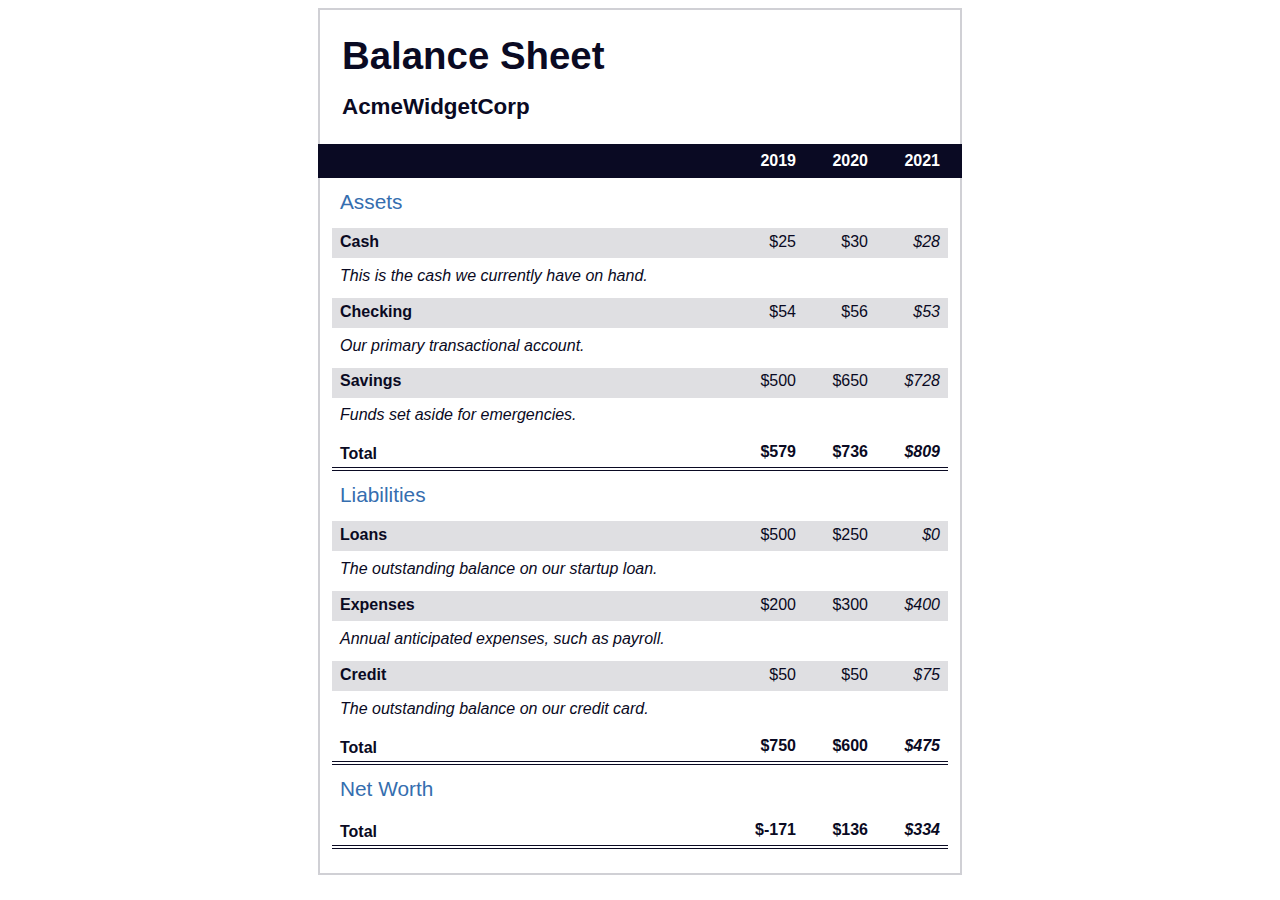
<file: ResponsiveWebDesign/BalanceSheet/index.html>
<!DOCTYPE html>
<html>
  <head>
    <meta charset="UTF-8">
    <meta name="viewport" content="width=device-width, initial-scale=1.0">
    <title>Balance Sheet</title>
    <link rel="stylesheet" type="text/css" href="./styles.css">
  </head>
  <body>
    <main>
      <section>
        <h1>
          <span class="flex">
            <span>AcmeWidgetCorp</span>
            <span>Balance Sheet</span>
          </span>
        </h1>
        <div id="years" aria-hidden="true">
          <span class="year">2019</span>
          <span class="year">2020</span>
          <span class="year">2021</span>
        </div>
        <div class="table-wrap">
          <table>
            <caption>Assets</caption>
            <thead>
              <tr>
                <td></td>
                <th><span class="sr-only year">2019</span></th>
                <th><span class="sr-only year">2020</span></th>
                <th class="current"><span class="sr-only year">2021</span></th>
              </tr>
            </thead>
            <tbody>
              <tr class="data">
                <th>Cash <span class="description">This is the cash we currently have on hand.</span></th>
                <td>$25</td>
                <td>$30</td>
                <td class="current">$28</td>
              </tr>
              <tr class="data">
                <th>Checking <span class="description">Our primary transactional account.</span></th>
                <td>$54</td>
                <td>$56</td>
                <td class="current">$53</td>
              </tr>
              <tr class="data">
                <th>Savings <span class="description">Funds set aside for emergencies.</span></th>
                <td>$500</td>
                <td>$650</td>
                <td class="current">$728</td>
              </tr>
              <tr class="total">
                <th>Total <span class="sr-only">Assets</span></th>
                <td>$579</td>
                <td>$736</td>
                <td class="current">$809</td>
              </tr>
            </tbody>
          </table>
          <table>
            <caption>Liabilities</caption>
            <thead>
              <tr>
              <td></td>
              <th><span class="sr-only">2019</span></th>
              <th><span class="sr-only">2020</span></th>
              <th><span class="sr-only">2021</span></th>
              </tr>
            </thead>
            <tbody>
              <tr class="data">
                <th>Loans <span class="description">The outstanding balance on our startup loan.</span></th>
                <td>$500</td>
                <td>$250</td>
                <td class="current">$0</td>
              </tr>
              <tr class="data">
                <th>Expenses <span class="description">Annual anticipated expenses, such as payroll.</span></th>
                <td>$200</td>
                <td>$300</td>
                <td class="current">$400</td>
              </tr>
              <tr class="data">
                <th>Credit <span class="description">The outstanding balance on our credit card.</span></th>
                <td>$50</td>
                <td>$50</td>
                <td class="current">$75</td>
              </tr>
              <tr class="total">
                <th>Total <span class="sr-only">Liabilities</span></th>
                <td>$750</td>
                <td>$600</td>
                <td class="current">$475</td>
              </tr>
            </tbody>
          </table>
          <table>
            <caption>Net Worth</caption>
            <thead>
              <tr>
              <td></td>
              <th><span class="sr-only">2019</span></th>
              <th><span class="sr-only">2020</span></th>
              <th><span class="sr-only">2021</span></th>
              </tr>
            </thead>
            <tbody>
              <tr class="total">
                <th>Total <span class="sr-only">Net Worth</span></th>
                <td>$-171</td>
                <td>$136</td>
                <td class="current">$334</td>
              </tr>
            </tbody>
          </table>
        </div>
      </section>
    </main>
  </body>
</html>
</file>
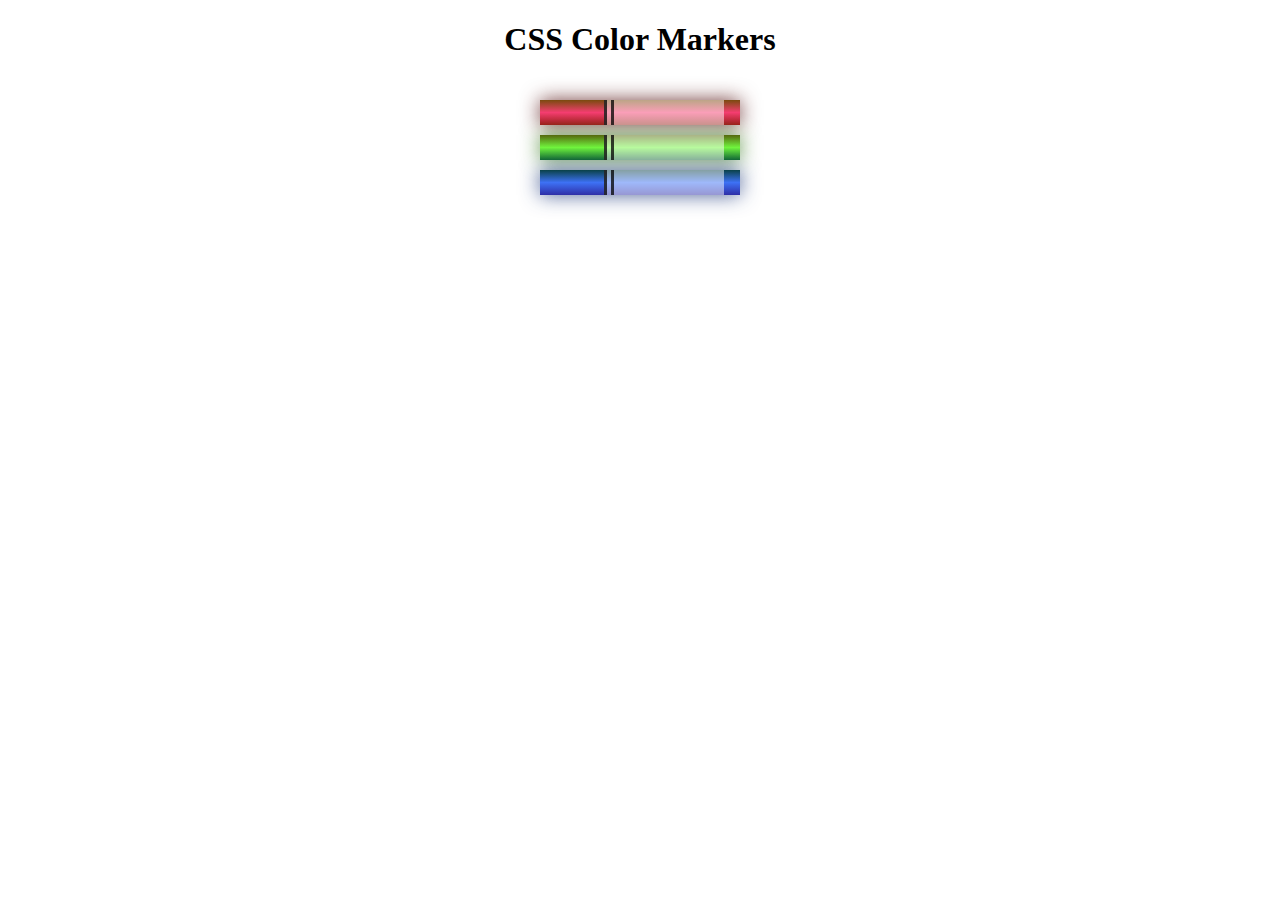
<file: ResponsiveWebDesign/ColoredMarkers/index.html>
<!DOCTYPE html>
<html>
  <head>
    <meta charset="utf-8">
    <meta name="viewport" content="width=device-width, initial-scale=1.0">
    <title>Colored Markers</title>
    <link rel="stylesheet" type="text/css" href="styles.css">
  </head>
  <body>
    <h1>CSS Color Markers</h1>
    <div class="container">
      <div class="marker red">
        <div class="cap"></div>
        <div class="sleeve"></div>
      </div>
      <div class="marker green">
        <div class="cap"></div>
        <div class="sleeve"></div>
      </div>
      <div class="marker blue">
        <div class="cap"></div>
        <div class="sleeve"></div>
      </div>
    </div>
  </body>
</html>
</file>
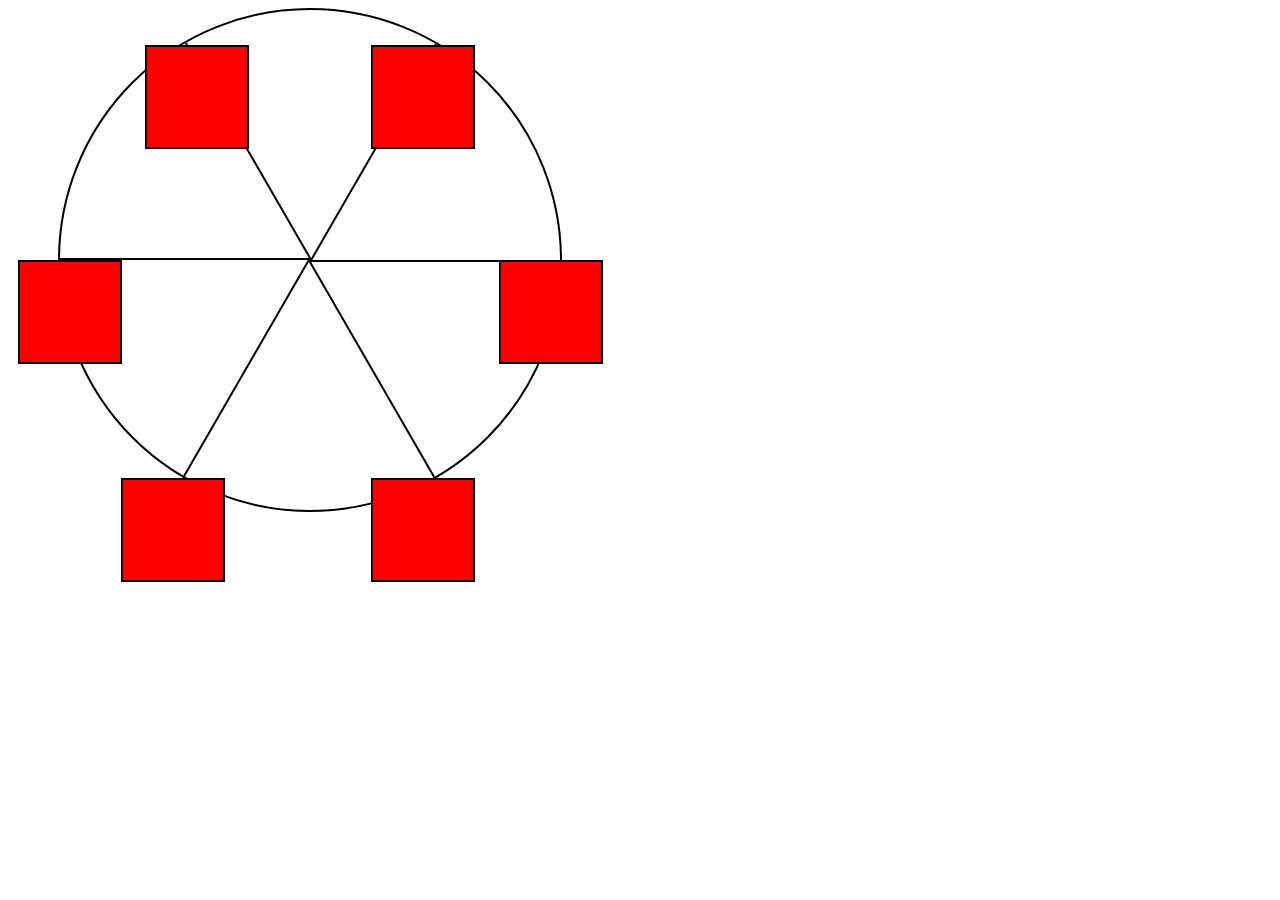
<file: ResponsiveWebDesign/FerrisWheel/index.html>
<!DOCTYPE html>
<html>
  <head>
    <meta charset="UTF-8">
    <title>Ferris Wheel</title>
    <link rel="stylesheet" href="./styles.css">
  </head>
  <body>
    <div class="wheel">
      <span class="line"></span>
      <span class="line"></span>
      <span class="line"></span>
      <span class="line"></span>
      <span class="line"></span>
      <span class="line"></span>

      <div class="cabin"></div>
      <div class="cabin"></div>
      <div class="cabin"></div>
      <div class="cabin"></div>
      <div class="cabin"></div>
      <div class="cabin"></div>
    </div>
  </body>
</html>
</file>
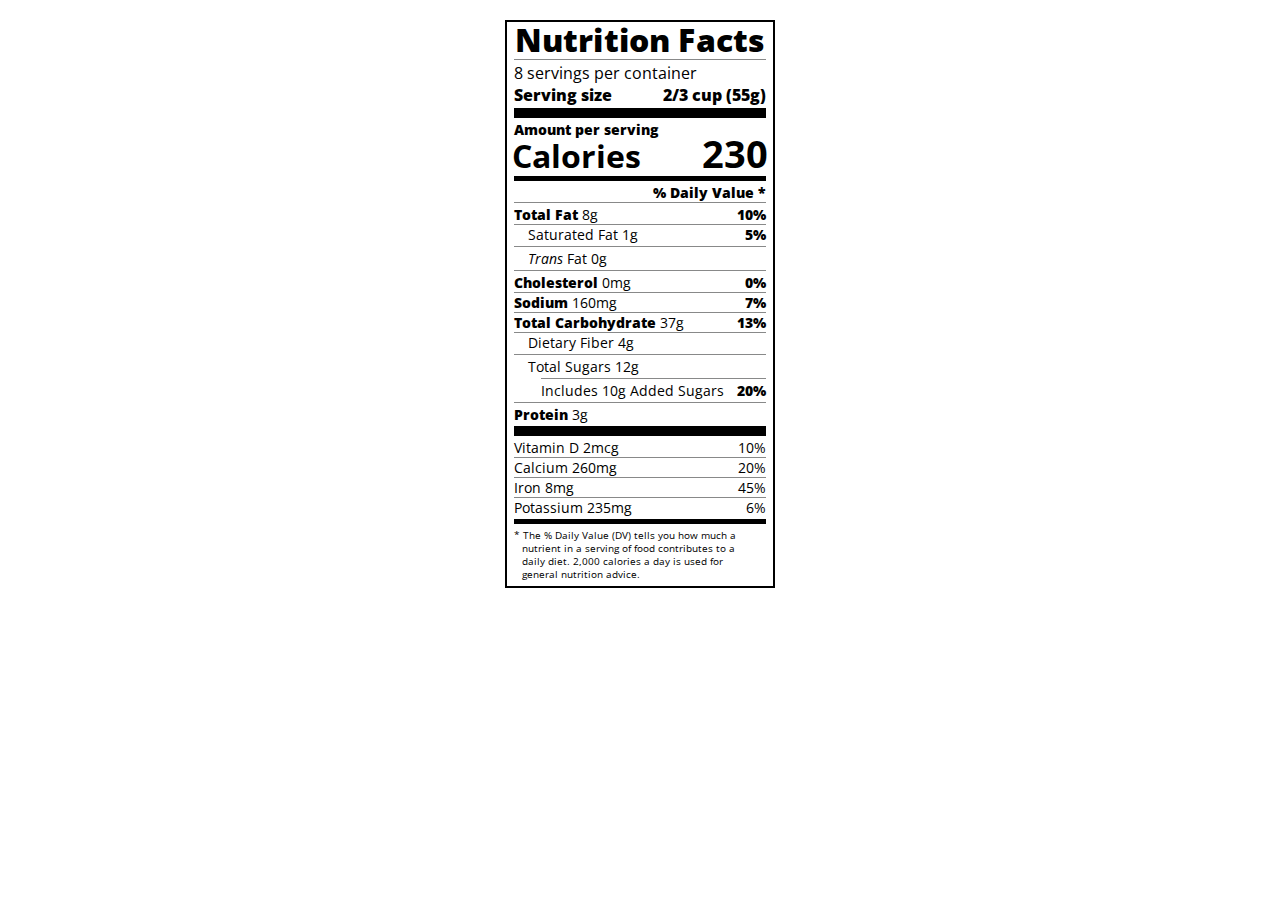
<file: ResponsiveWebDesign/NutritionLabel/index.html>
<!DOCTYPE html>
<html lang="en">
  <head>
    <meta charset="UTF-8">
    <title>Nutrition Label</title>
    <link href="https://fonts.googleapis.com/css?family=Open+Sans:400,700,800" rel="stylesheet">
    <link href="./styles.css" rel="stylesheet">
  </head>
  <body>
    <div class="label">
      <header>
        <h1 class="bold">Nutrition Facts</h1>
        <div class="divider"></div>
        <p>8 servings per container</p>
        <p class="bold">Serving size <span class="right">2/3 cup (55g)</span></p>
      </header>
      <div class="divider lg"></div>
      <div class="calories-info">
        <p class="bold sm-text">Amount per serving</p>
        <h1>Calories <span class="right">230</span></h1>
      </div>
      <div class="divider md"></div>
      <div class="daily-value sm-text">
        <p class="right bold no-divider">% Daily Value *</p>
        <div class="divider"></div>
        <p><span class="bold">Total Fat</span> 8g <span class="bold right">10%</span></p>
        <p class="indent no-divider">Saturated Fat 1g <span class="bold right">5%</span></p>
        <div class="divider"></div>
        <p class="indent no-divider"><i>Trans</i> Fat 0g</p>
        <div class="divider"></div>
        <p><span class="bold">Cholesterol</span> 0mg <span class="right bold">0%</span></p>
        <p><span class="bold">Sodium</span> 160mg <span class="right bold">7%</span></p>
        <p><span class="bold">Total Carbohydrate</span> 37g <span class="right bold">13%</span></p>
        <p class="indent no-divider">Dietary Fiber 4g</p>
        <div class="divider"></div>
        <p class="indent no-divider">Total Sugars 12g</p>
        <div class="divider dbl-indent"></div>
        <p class="dbl-indent no-divider">Includes 10g Added Sugars <span class="right bold">20%</span>
        <div class="divider"></div>
        <p class="no-divider"><span class="bold">Protein</span> 3g</p>
        <div class="divider lg"></div>
        <p>Vitamin D 2mcg <span class="right">10%</span></p>
        <p>Calcium 260mg <span class="right">20%</span></p>
        <p>Iron 8mg <span class="right">45%</span></p>
        <p class="no-divider">Potassium 235mg <span class="right">6%</span></p>
      </div>
      <div class="divider md"></div>
      <p class="note">* The % Daily Value (DV) tells you how much a nutrient in a serving of food contributes to a daily diet. 2,000 calories a day is used for general nutrition advice.</p>
    </div>
  </body>
</html>
</file>
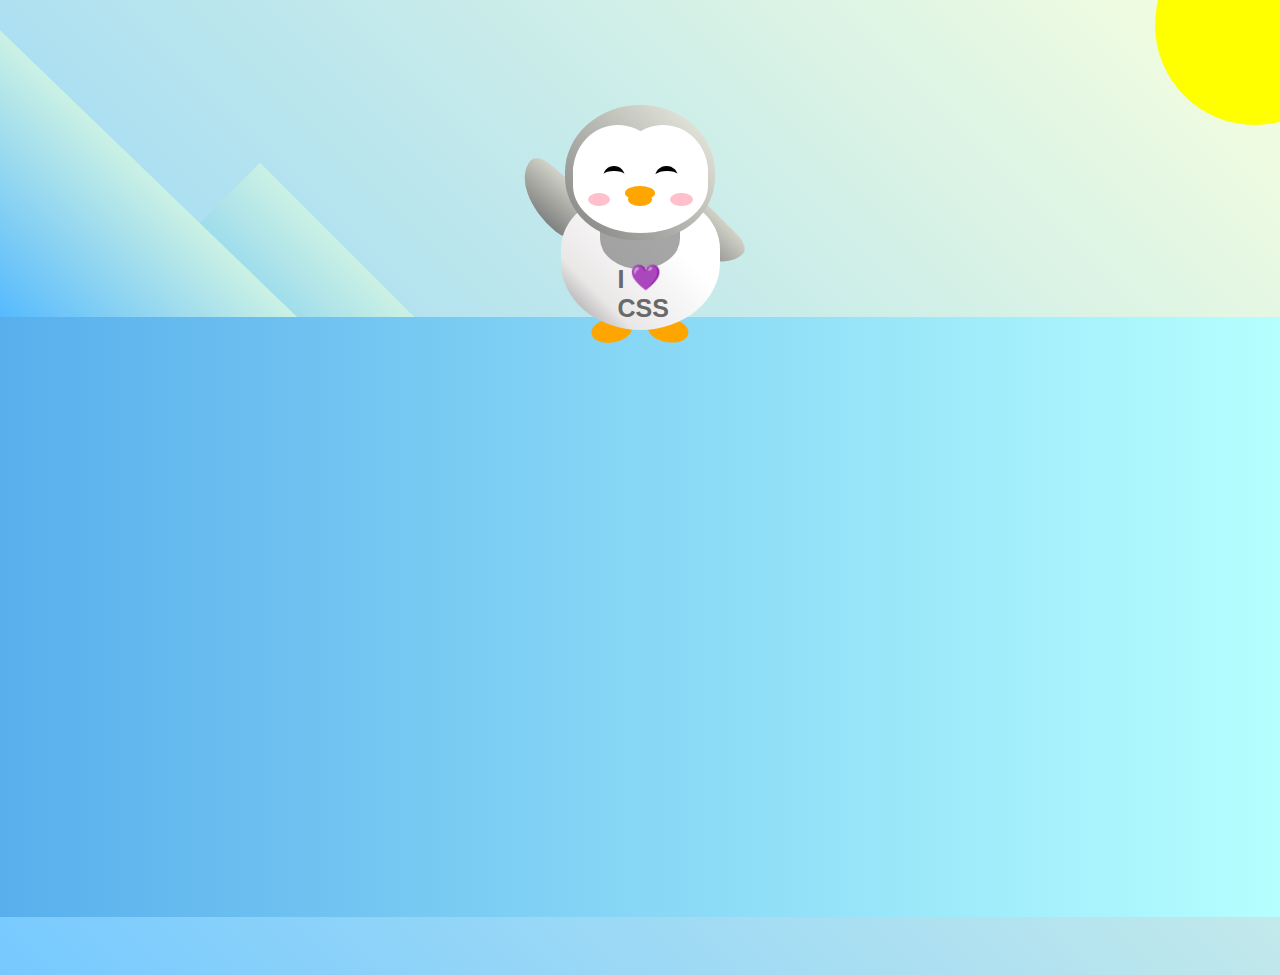
<file: ResponsiveWebDesign/Penguin/index.html>
<!DOCTYPE html>
<html>
  <head>
    <meta charset="UTF-8" />
    <link rel="stylesheet" href="./styles.css" />
    <title>Penguin</title>
    <meta name="viewport" content="width=device-width, initial-scale=1.0" />
  </head>

  <body>
    <div class="left-mountain"></div>
    <div class="back-mountain"></div>
    <div class="sun"></div>
    <div class="penguin">
      <div class="penguin-head">
        <div class="face left"></div>
        <div class="face right"></div>
        <div class="chin"></div>
        <div class="eye left">
          <div class="eye-lid"></div>
        </div>
        <div class="eye right">
          <div class="eye-lid"></div>
        </div>
        <div class="blush left"></div>
        <div class="blush right"></div>
        <div class="beak top"></div>
        <div class="beak bottom"></div>
      </div>
      <div class="shirt">
        <div>💜</div>
        <p>I CSS</p>
      </div> 
      <div class="penguin-body">
        <div class="arm left"></div>
        <div class="arm right"></div>
        <div class="foot left"></div>
        <div class="foot right"></div>
      </div>
    </div>

    <div class="ground"></div>
  </body>
</html>
</file>
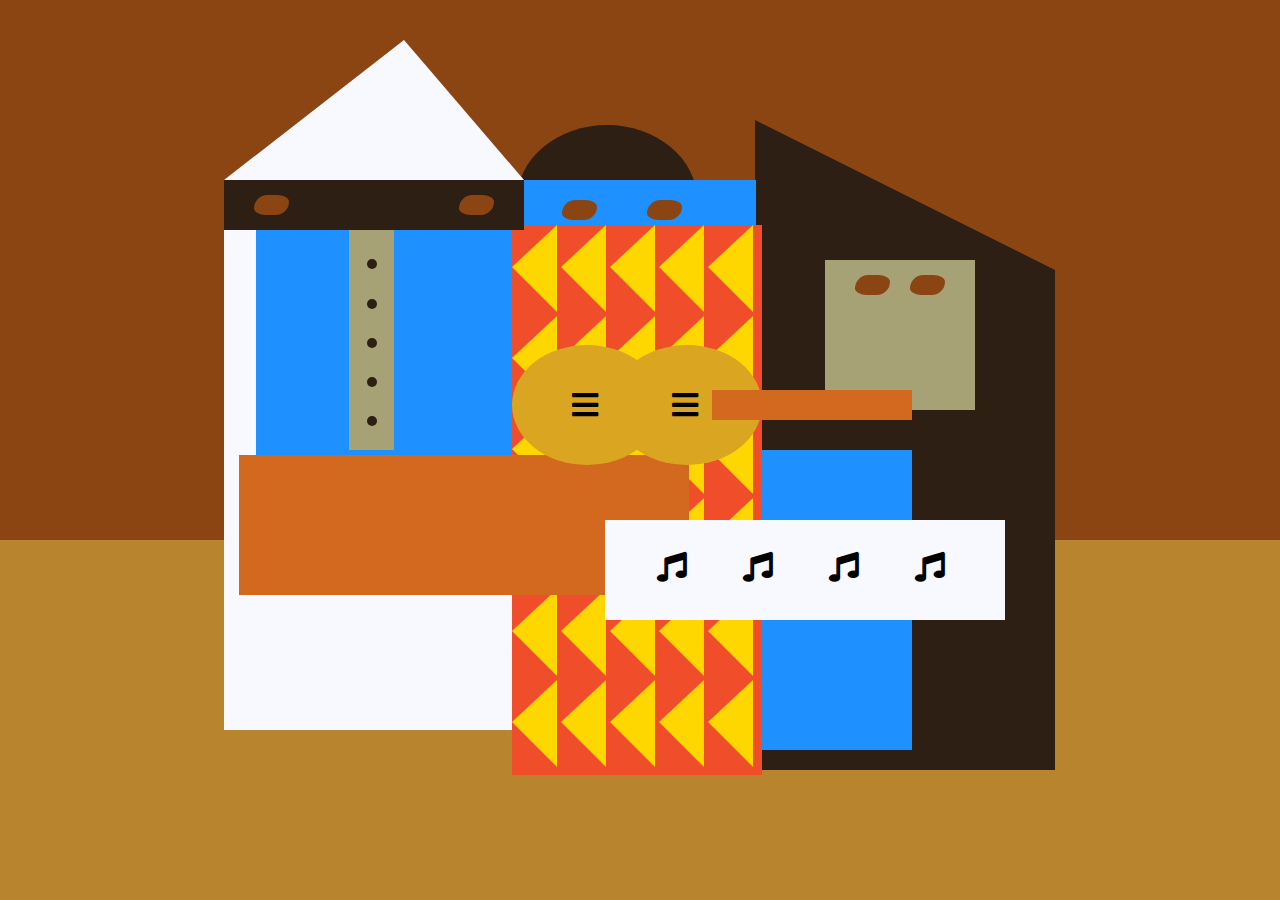
<file: ResponsiveWebDesign/PicassoPainting/index.html>
<!DOCTYPE html>
<html>
  <head>
    <meta charset="utf-8">
    <title>Picasso Painting</title>
    <link rel="stylesheet" href="./styles.css" />
    <link rel="stylesheet" href="https://use.fontawesome.com/releases/v5.8.2/css/all.css">
  </head>
  <body>
    <div id="back-wall"></div>
        <div class="characters">
          <div id="offwhite-character">
            <div id="white-hat"></div>
            <div id="black-mask">
              <div class="eyes left"></div>
              <div class="eyes right"></div>
            </div>
            <div id="gray-instrument">
              <div class="black-dot"></div>
              <div class="black-dot"></div>
              <div class="black-dot"></div>
              <div class="black-dot"></div>
              <div class="black-dot"></div>
            </div>
            <div id="tan-table"></div>
          </div>
          <div id="black-character">
            <div id="black-hat"></div>
            <div id="gray-mask">
              <div class="eyes left"></div>
              <div class="eyes right"></div>
            </div>
            <div id="white-paper">
              <i class="fas fa-music"></i>
              <i class="fas fa-music"></i>
              <i class="fas fa-music"></i>
              <i class="fas fa-music"></i>
            </div>
          </div>
          <div class="blue" id="blue-left"></div>
          <div class="blue" id="blue-right"></div>
          <div id="orange-character">
            <div id="black-round-hat"></div>
            <div id="eyes-div">
              <div class="eyes left"></div>
              <div class="eyes right"></div>
            </div>
            <div id="triangles">
              <div class="triangle"></div>
              <div class="triangle"></div>
              <div class="triangle"></div>
              <div class="triangle"></div>
              <div class="triangle"></div>
              <div class="triangle"></div>
              <div class="triangle"></div>
              <div class="triangle"></div>
              <div class="triangle"></div>
              <div class="triangle"></div>
              <div class="triangle"></div>
              <div class="triangle"></div>
              <div class="triangle"></div>
              <div class="triangle"></div>
              <div class="triangle"></div>
              <div class="triangle"></div>
              <div class="triangle"></div>
              <div class="triangle"></div>
              <div class="triangle"></div>
              <div class="triangle"></div>
              <div class="triangle"></div>
              <div class="triangle"></div>
              <div class="triangle"></div>
              <div class="triangle"></div>
              <div class="triangle"></div>
              <div class="triangle"></div>
              <div class="triangle"></div>
              <div class="triangle"></div>
              <div class="triangle"></div>
              <div class="triangle"></div>
            </div>
            <div id="guitar">
              <div class="guitar" id="guitar-left">
                <i class="fas fa-bars"></i>
              </div>
              <div class="guitar" id="guitar-right">
                <i class="fas fa-bars"></i>
              </div>
              <div id="guitar-neck"></div>
            </div>
          </div>
        </div>
  </body>
</html>
</file>
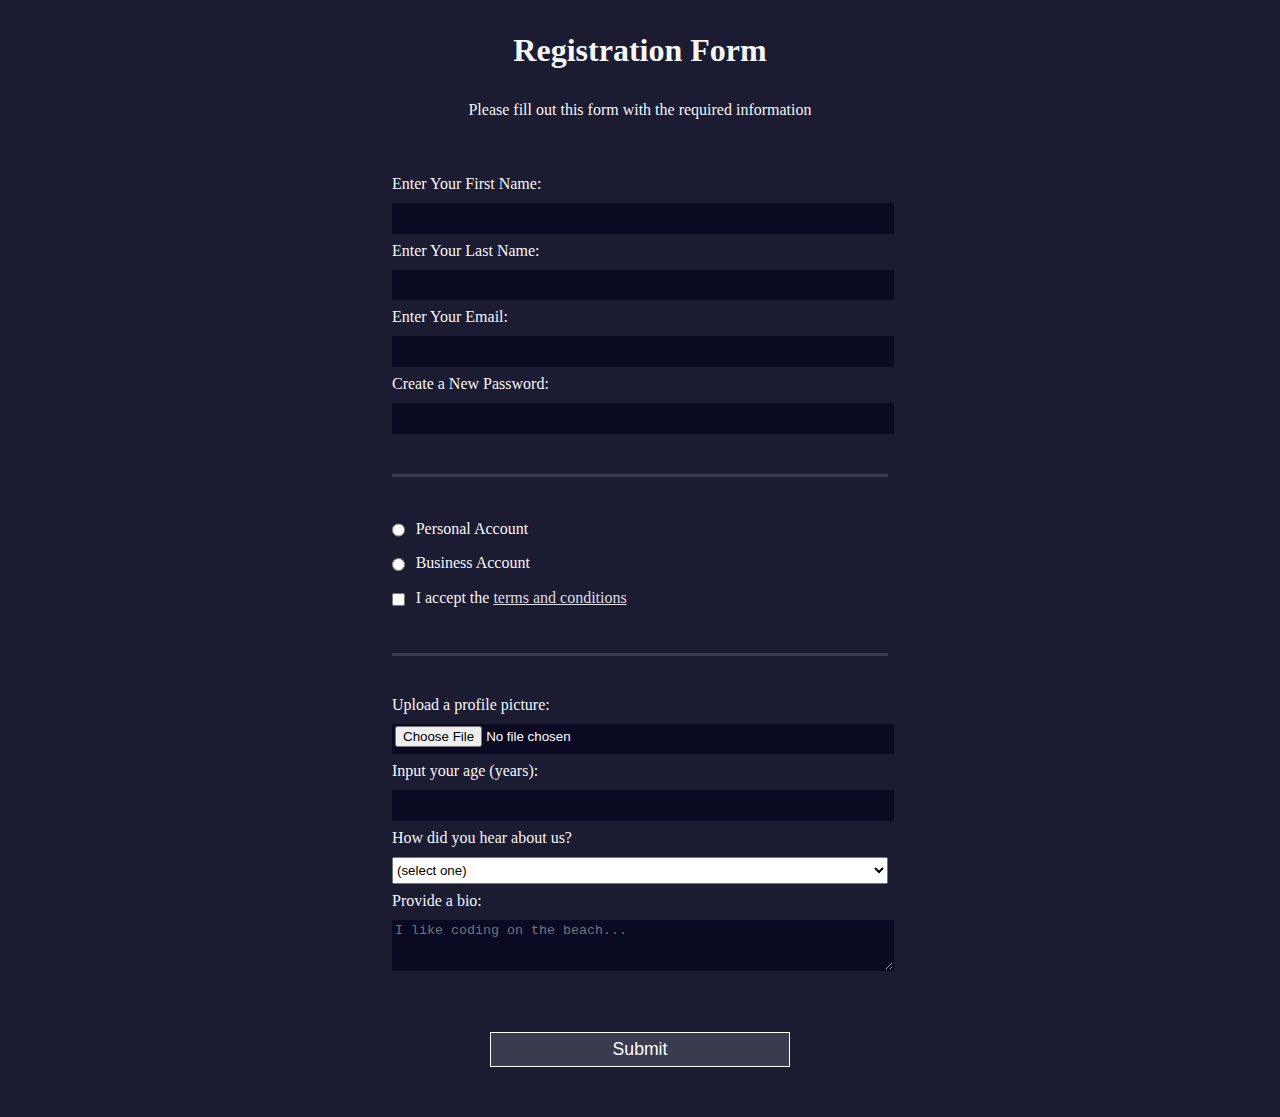
<file: ResponsiveWebDesign/RegistrationForm/index.html>
<!DOCTYPE html>
<html>
  <head>
    <title>Registration Form</title>
	  <link rel="stylesheet" type="text/css" href="styles.css" />
  </head>
  <body>
    <h1>Registration Form</h1>
    <p>Please fill out this form with the required information</p>
    <form action='https://register-demo.freecodecamp.org'>
      <fieldset>
        <label>Enter Your First Name: <input type="text" name="first-name" required /></label>
        <label>Enter Your Last Name: <input type="text" name="last-name" required /></label>
        <label>Enter Your Email: <input type="email" name="email" required /></label>
        <label>Create a New Password: <input type="password" name="password" pattern="[a-z0-5]{8,}" required /></label>
      </fieldset>
      <fieldset>
        <label><input type="radio" name="account-type" class="inline" /> Personal Account</label>
        <label><input type="radio" name="account-type" class="inline" /> Business Account</label>
        <label>
          <input type="checkbox" name="terms" class="inline" required /> I accept the <a href="https://www.freecodecamp.org/news/terms-of-service/">terms and conditions</a>
			  </label>
      </fieldset>
      <fieldset>
        <label>Upload a profile picture: <input type="file" name="file" /></label>
        <label>Input your age (years): <input type="number" name="age" min="13" max="120" />
			  </label>
        <label>How did you hear about us?
          <select name="referrer">
            <option value="">(select one)</option>
            <option value="1">freeCodeCamp News</option>
            <option value="2">freeCodeCamp YouTube Channel</option>
            <option value="3">freeCodeCamp Forum</option>
            <option value="4">Other</option>
          </select>
        </label>
        <label>Provide a bio:
          <textarea name="bio" rows="3" cols="30" placeholder="I like coding on the beach..."></textarea>
			  </label>
      </fieldset>
      <input type="submit" value="Submit" />
    </form>
  </body>
</html>
</file>
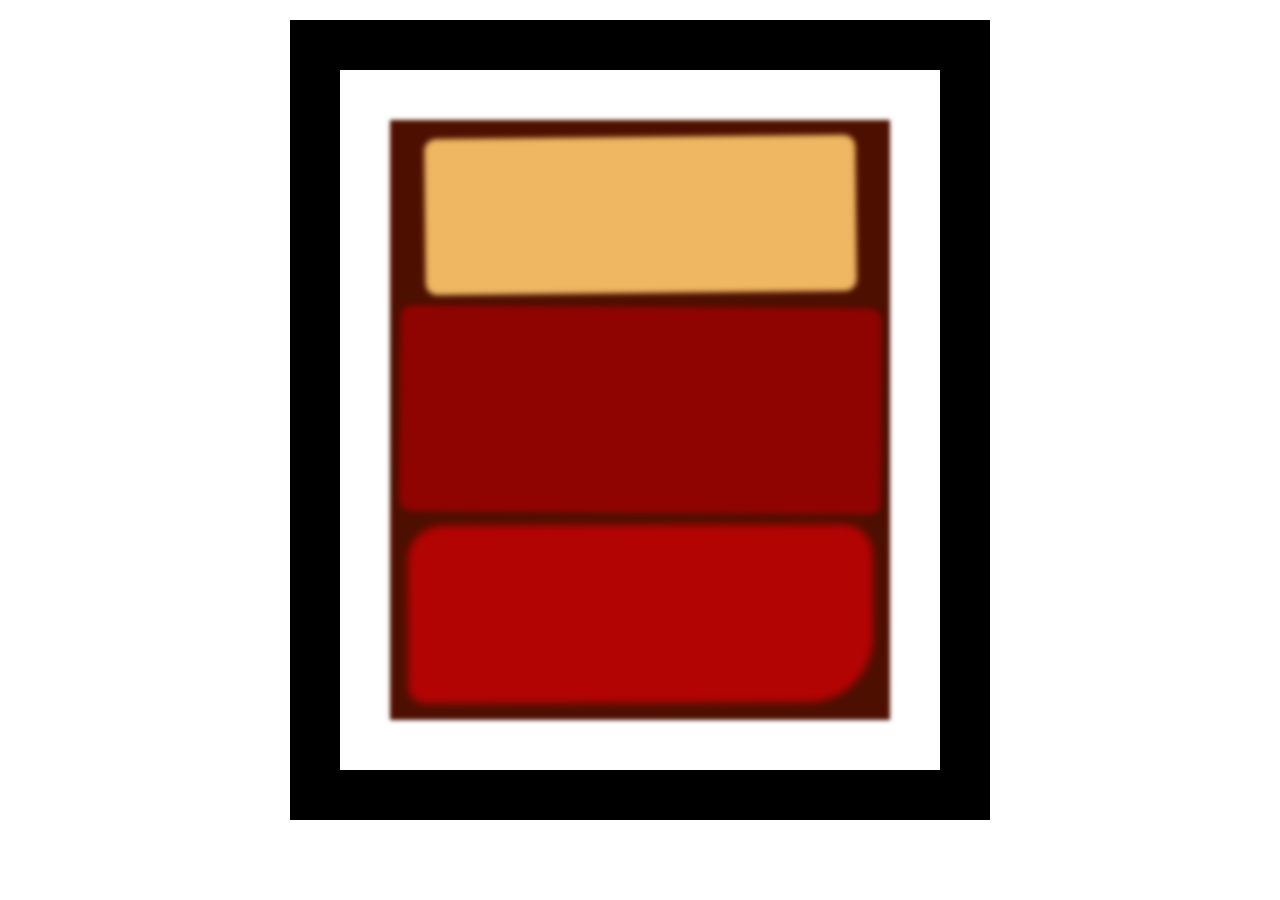
<file: ResponsiveWebDesign/RothkoPainting/index.html>
<!DOCTYPE html>
<html lang="en">
  <head>
    <meta charset="UTF-8">
    <title>Rothko Painting</title>
    <link href="styles.css" rel="stylesheet" type="text/css">
  </head>
  <body>
    <div class="frame">
      <div class="canvas">
        <div class="one"></div>
        <div class="two"></div>
        <div class="three"></div>
      </div>
    </div>
  </body>
</html>
</file>
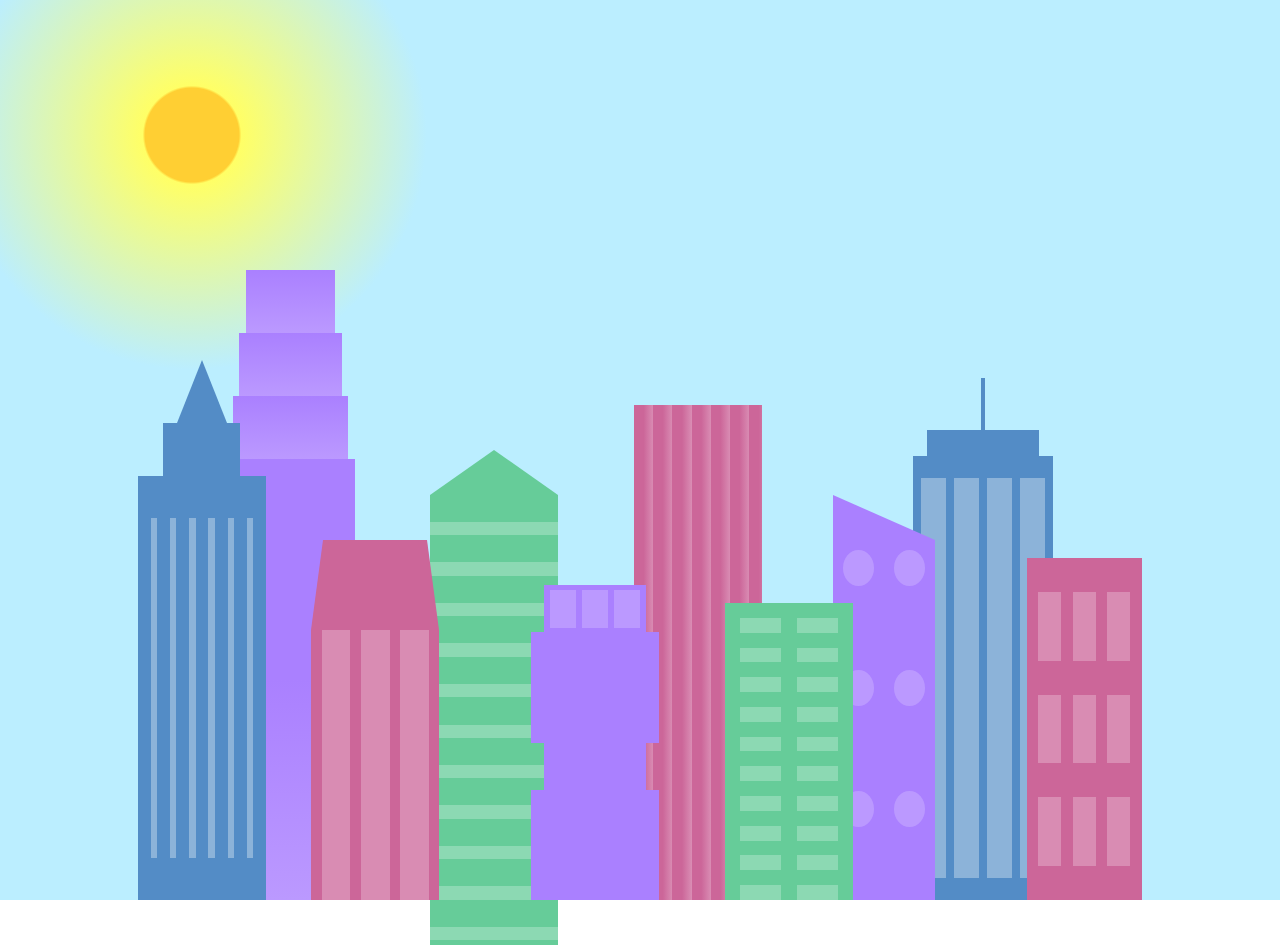
<file: ResponsiveWebDesign/Skyline/index.html>
<!DOCTYPE html>
<html>    
  <head>
    <title>City Skyline</title>
    <link href="styles.css" rel="stylesheet" />   
  </head>

  <body>
    <div class="background-buildings sky">
      <div></div>
      <div></div>
      <div class="bb1 building-wrap">
        <div class="bb1a bb1-window"></div>
        <div class="bb1b bb1-window"></div>
        <div class="bb1c bb1-window"></div>
        <div class="bb1d"></div>
      </div>
      <div class="bb2">
        <div class="bb2a"></div>
        <div class="bb2b"></div>
      </div>
      <div class="bb3"></div>
      <div></div>
      <div class="bb4 building-wrap">
        <div class="bb4a"></div>
        <div class="bb4b"></div>
        <div class="bb4c window-wrap">
          <div class="bb4-window"></div>
          <div class="bb4-window"></div>
          <div class="bb4-window"></div>
          <div class="bb4-window"></div>
        </div>
      </div>
      <div></div>
      <div></div>
    </div>

    <div class="foreground-buildings">
      <div></div>
      <div></div>
      <div class="fb1 building-wrap">
        <div class="fb1a"></div>
        <div class="fb1b"></div>
        <div class="fb1c"></div>
      </div>
      <div class="fb2">
        <div class="fb2a"></div>
        <div class="fb2b window-wrap">
          <div class="fb2-window"></div>
          <div class="fb2-window"></div>
          <div class="fb2-window"></div>
        </div>
      </div>
      <div></div>
      <div class="fb3 building-wrap">
        <div class="fb3a window-wrap">
          <div class="fb3-window"></div>
          <div class="fb3-window"></div>
          <div class="fb3-window"></div>
        </div>
        <div class="fb3b"></div>
        <div class="fb3a"></div>
        <div class="fb3b"></div>
      </div>
      <div class="fb4">
        <div class="fb4a"></div>
        <div class="fb4b">
          <div class="fb4-window"></div>
          <div class="fb4-window"></div>
          <div class="fb4-window"></div>
          <div class="fb4-window"></div>
          <div class="fb4-window"></div>
          <div class="fb4-window"></div>
        </div>
      </div>
      <div class="fb5"></div>
      <div class="fb6"></div>
      <div></div>
      <div></div>
    </div>
  </body>
</html>
</file>
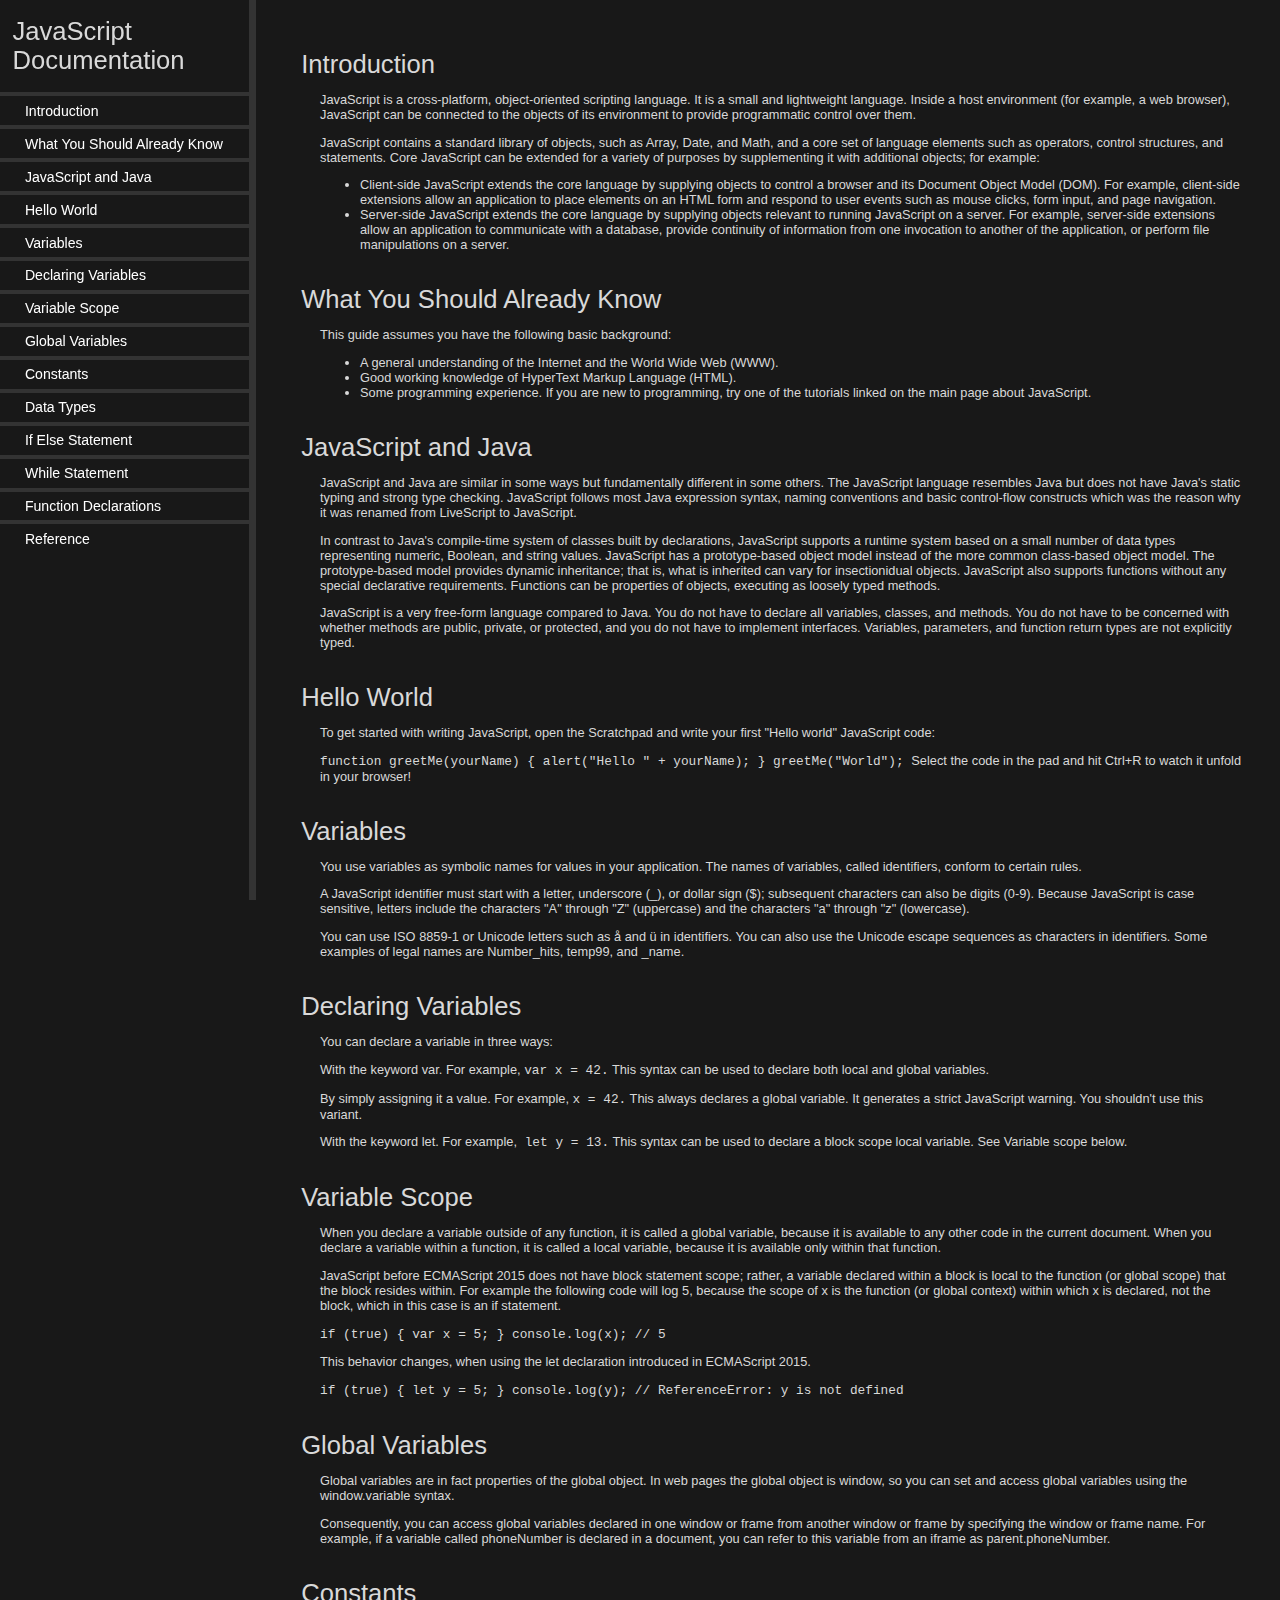
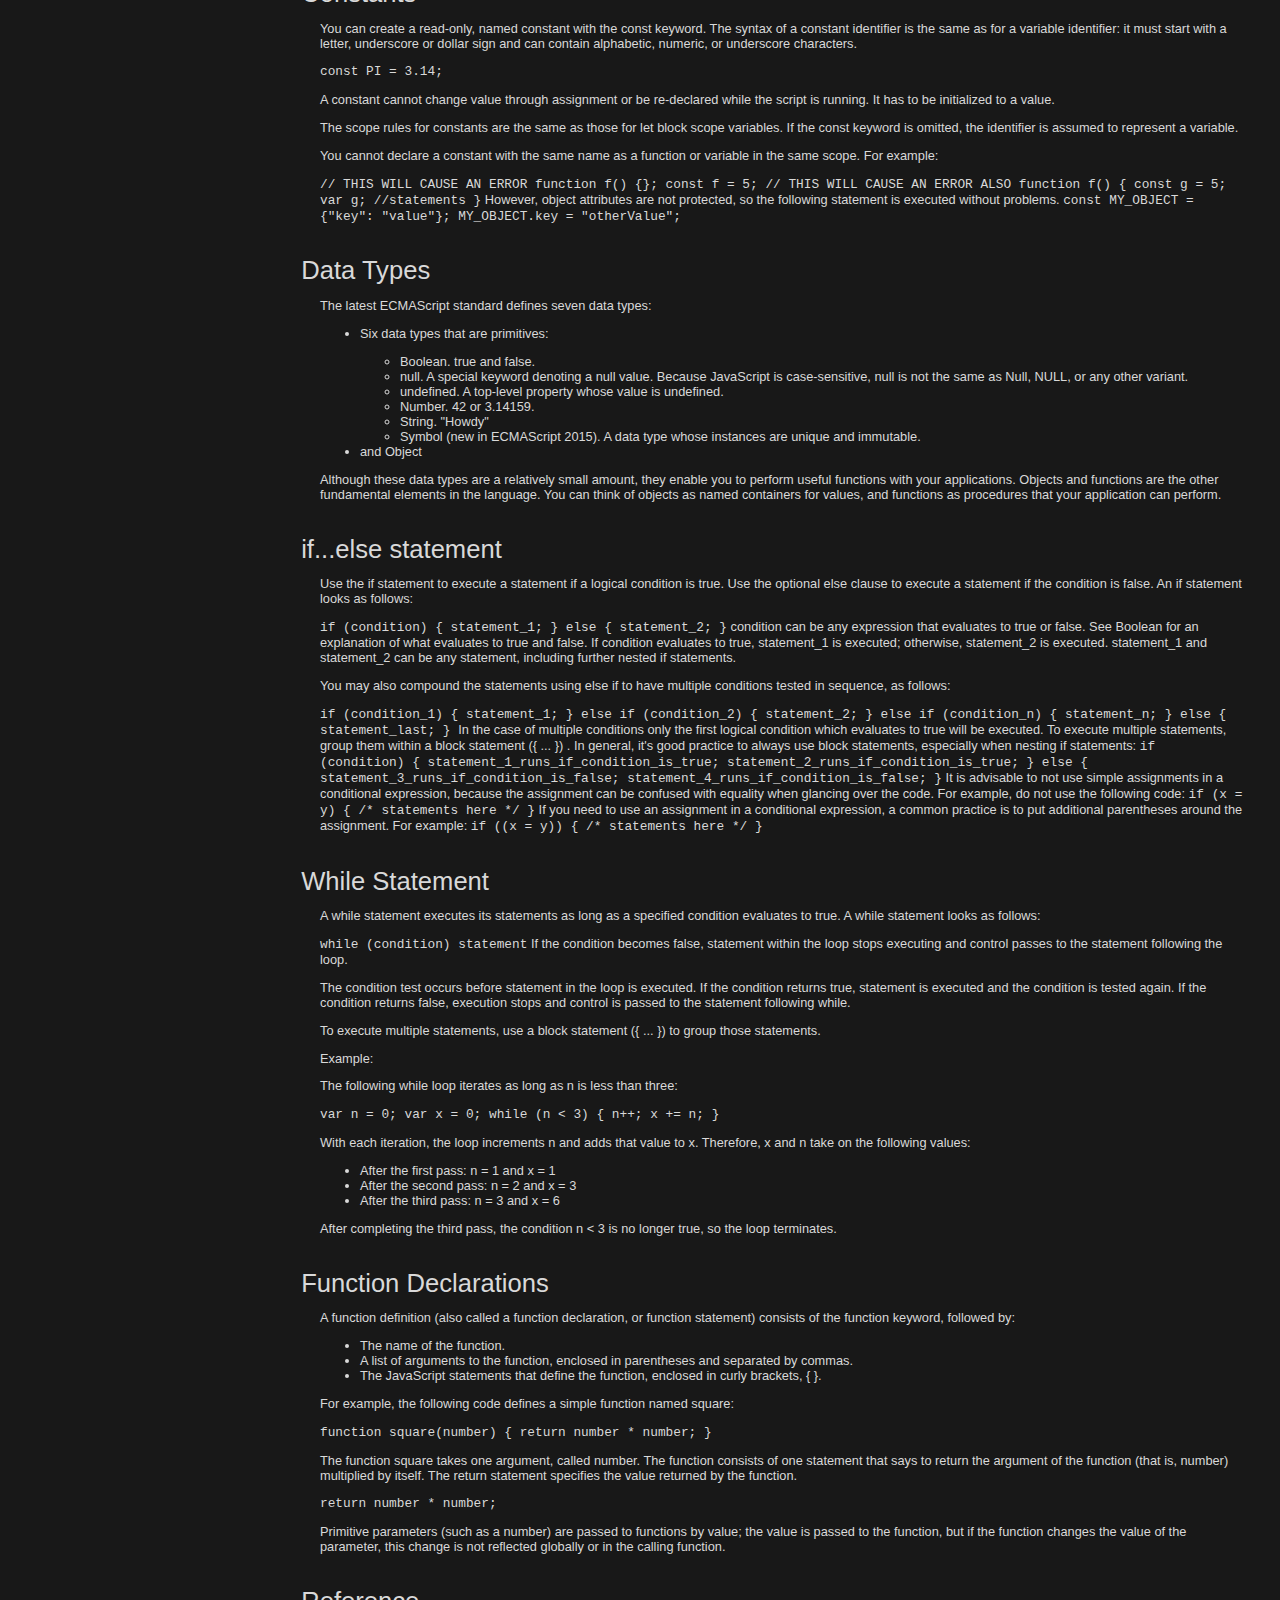
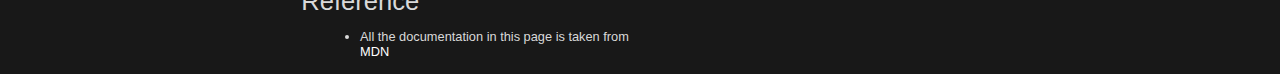
<file: ResponsiveWebDesign/FinalProjects/DocumentationPage/index.html>
<!DOCTYPE html>
<html>
    <head>
        <link rel="stylesheet" href="./styles.css" type="text/css">
        <meta charset="UTF-8" />
        <meta name="viewport" content="width=device-width, initial-scale=1.0" />
        <title>JavaScript Documentation</title>
    </head>
    <body>
        <section class="left">
            <h1>JavaScript Documentation</h1>
                <ul>
                    <li><a href="#Intro">Introduction</a></li>
                    <li><a href="#What">What You Should Already Know</a></li>
                    <li><a href="#Java">JavaScript and Java</a></li>
                    <li><a href="#Hello">Hello World</a></li>
                    <li><a href="#Var">Variables</a></li>
                    <li><a href="#DecVar">Declaring Variables</a></li>
                    <li><a href="#VarSc">Variable Scope</a></li>
                    <li><a href="#Global">Global Variables</a></li>
                    <li><a href="#Const">Constants</a></li>
                    <li><a href="#Data">Data Types</a></li>
                    <li><a href="#If">If Else Statement</a></li>
                    <li><a href="#While">While Statement</a></li>
                    <li><a href="#Func">Function Declarations</a></li>
                    <li><a href="#Ref">Reference</a></li>
                </ul>
        </section>
        <main id="main-doc">
            <section class="main-section" id="Intro">
                <header>Introduction</header>
                <article>
                    <p>
                    JavaScript is a cross-platform, object-oriented scripting language.
                    It is a small and lightweight language. Inside a host environment
                    (for example, a web browser), JavaScript can be connected to the
                    objects of its environment to provide programmatic control over
                    them.
                    </p>
                    <p>
                    JavaScript contains a standard library of objects, such as Array,
                    Date, and Math, and a core set of language elements such as
                    operators, control structures, and statements. Core JavaScript can
                    be extended for a variety of purposes by supplementing it with
                    additional objects; for example:
                    </p>
                    <ul>
                    <li>
                        Client-side JavaScript extends the core language by supplying
                        objects to control a browser and its Document Object Model (DOM).
                        For example, client-side extensions allow an application to place
                        elements on an HTML form and respond to user events such as mouse
                        clicks, form input, and page navigation.
                    </li>
                    <li>
                        Server-side JavaScript extends the core language by supplying
                        objects relevant to running JavaScript on a server. For example,
                        server-side extensions allow an application to communicate with a
                        database, provide continuity of information from one invocation to
                        another of the application, or perform file manipulations on a
                        server.
                    </li>
                    </ul>
                </article>
            </section>
            <section class="main-section" id="What">
                <header>What You Should Already Know</header>
                <article>
                <p>This guide assumes you have the following basic background:</p>
                <ul>
                    <li>
                    A general understanding of the Internet and the World Wide Web
                    (WWW).
                    </li>
                    <li>Good working knowledge of HyperText Markup Language (HTML).</li>
                    <li>
                    Some programming experience. If you are new to programming, try
                    one of the tutorials linked on the main page about JavaScript.
                    </li>
                </ul>
                </article>
            </section>
            <section class="main-section" id="Java">
                <header>JavaScript and Java</header>
                <article>
                <p>
                    JavaScript and Java are similar in some ways but fundamentally
                    different in some others. The JavaScript language resembles Java but
                    does not have Java's static typing and strong type checking.
                    JavaScript follows most Java expression syntax, naming conventions
                    and basic control-flow constructs which was the reason why it was
                    renamed from LiveScript to JavaScript.
                </p>

                <p>
                    In contrast to Java's compile-time system of classes built by
                    declarations, JavaScript supports a runtime system based on a small
                    number of data types representing numeric, Boolean, and string
                    values. JavaScript has a prototype-based object model instead of the
                    more common class-based object model. The prototype-based model
                    provides dynamic inheritance; that is, what is inherited can vary
                    for insectionidual objects. JavaScript also supports functions without
                    any special declarative requirements. Functions can be properties of
                    objects, executing as loosely typed methods.
                </p>
                <p>
                    JavaScript is a very free-form language compared to Java. You do not
                    have to declare all variables, classes, and methods. You do not have
                    to be concerned with whether methods are public, private, or
                    protected, and you do not have to implement interfaces. Variables,
                    parameters, and function return types are not explicitly typed.
                </p>
                </article>
            </section>
            <section class="main-section" id="Hello">
                <header>Hello World</header>
                <article>
                <p>
                    To get started with writing JavaScript, open the Scratchpad and write
                    your first "Hello world" JavaScript code:
                </p>    
                <code
                    >function greetMe(yourName) { alert("Hello " + yourName); }
                    greetMe("World");
                </code>

                Select the code in the pad and hit Ctrl+R to watch it unfold in your
                browser!
                </article>
            </section>
            <section class="main-section" id="Var">
                <header>Variables</header>
                <article>
                    <p>
                    You use variables as symbolic names for values in your application.
                    The names of variables, called identifiers, conform to certain rules.
                    </p>
                    <p>
                    A JavaScript identifier must start with a letter, underscore (_), or
                    dollar sign ($); subsequent characters can also be digits (0-9).
                    Because JavaScript is case sensitive, letters include the characters
                    "A" through "Z" (uppercase) and the characters "a" through "z"
                    (lowercase).
                    </p>
                    <p>
                    You can use ISO 8859-1 or Unicode letters such as å and ü in
                    identifiers. You can also use the Unicode escape sequences as
                    characters in identifiers. Some examples of legal names are
                    Number_hits, temp99, and _name.
                    </p>
                </article>
            </section>
            <section class="main-section" id="DecVar">
                <header>Declaring Variables</header>
                <article>
                    <p>
                        You can declare a variable in three ways:
                    </p>
                    <p>
                        With the keyword var. For example, <code>var x = 42.</code> This
                        syntax can be used to declare both local and global variables.
                    </p>
                    <p>
                        By simply assigning it a value. For example,
                        <code>x = 42.</code> This always declares a global variable. It
                        generates a strict JavaScript warning. You shouldn't use this
                        variant.
                    </p>
                    <p>
                        With the keyword let. For example,<code> let y = 13.</code> This
                        syntax can be used to declare a block scope local variable. See
                        Variable scope below.
                    </p>
                </article>
            </section>
            <section class="main-section" id="VarSc">
                <header>Variable Scope</header>
                <article>
                    <p>
                        When you declare a variable outside of any function, it is called a
                        global variable, because it is available to any other code in the
                        current document. When you declare a variable within a function, it
                        is called a local variable, because it is available only within that
                        function.
                    </p>
                    <p>
                        JavaScript before ECMAScript 2015 does not have block statement
                        scope; rather, a variable declared within a block is local to the
                        function (or global scope) that the block resides within. For
                        example the following code will log 5, because the scope of x is the
                        function (or global context) within which x is declared, not the
                        block, which in this case is an if statement.
                    </p>
                    <code>if (true) { var x = 5; } console.log(x); // 5</code>
                    <p>
                        This behavior changes, when using the let declaration introduced in
                        ECMAScript 2015.
                    </p>
                    <code>
                        if (true) { let y = 5; } console.log(y); // ReferenceError: y is
                        not defined
                    </code>
                </article>
            </section>
            <section class="main-section" id="Global">
                <header>Global Variables</header>
                <article>
                  <p>
                    Global variables are in fact properties of the global object. In web
                    pages the global object is window, so you can set and access global
                    variables using the window.variable syntax.
                  </p>
                  <p>
                    Consequently, you can access global variables declared in one window
                    or frame from another window or frame by specifying the window or
                    frame name. For example, if a variable called phoneNumber is
                    declared in a document, you can refer to this variable from an
                    iframe as parent.phoneNumber.
                  </p>
                </article>
            </section>
            <section class="main-section" id="Const">
                <header>Constants</header>
                <article>
                <p>
                    You can create a read-only, named constant with the const keyword.
                    The syntax of a constant identifier is the same as for a variable
                    identifier: it must start with a letter, underscore or dollar sign
                    and can contain alphabetic, numeric, or underscore characters.
                </p>
                <code>const PI = 3.14;</code>
                <p>
                    A constant cannot change value through assignment or be re-declared
                    while the script is running. It has to be initialized to a value.
                </p>

                <p>
                    The scope rules for constants are the same as those for let block
                    scope variables. If the const keyword is omitted, the identifier is
                    assumed to represent a variable.
                </p>

                <p>
                    You cannot declare a constant with the same name as a function or
                    variable in the same scope. For example:
                </p>

                <code
                    >// THIS WILL CAUSE AN ERROR function f() {}; const f = 5; // THIS
                    WILL CAUSE AN ERROR ALSO function f() { const g = 5; var g;
                    //statements }</code
                >
                However, object attributes are not protected, so the following
                statement is executed without problems.
                <code
                    >const MY_OBJECT = {"key": "value"}; MY_OBJECT.key =
                    "otherValue";</code
                >
                </article>
            </section>
            <section class="main-section" id="Data">
                <header>Data Types</header>
                <article>
                <p>The latest ECMAScript standard defines seven data types:</p>
                <ul>
                    <li>
                    <p>Six data types that are primitives:</p>
                    <ul>
                        <li>Boolean. true and false.</li>
                        <li>
                        null. A special keyword denoting a null value. Because
                        JavaScript is case-sensitive, null is not the same as Null,
                        NULL, or any other variant.
                        </li>
                        <li>
                        undefined. A top-level property whose value is undefined.
                        </li>
                        <li>Number. 42 or 3.14159.</li>
                        <li>String. "Howdy"</li>
                        <li>
                        Symbol (new in ECMAScript 2015). A data type whose instances
                        are unique and immutable.
                        </li>
                    </ul>
                    </li>

                    <li>and Object</li>
                </ul>
                Although these data types are a relatively small amount, they enable
                you to perform useful functions with your applications. Objects and
                functions are the other fundamental elements in the language. You can
                think of objects as named containers for values, and functions as
                procedures that your application can perform.
                </article>
            </section>
            <section class="main-section" id="If">
                <header>if...else statement</header>
                <article>
                <p>
                Use the if statement to execute a statement if a logical condition is
                true. Use the optional else clause to execute a statement if the
                condition is false. An if statement looks as follows:
                 </p>
                <code>if (condition) { statement_1; } else { statement_2; }</code>
                condition can be any expression that evaluates to true or false. See
                Boolean for an explanation of what evaluates to true and false. If
                condition evaluates to true, statement_1 is executed; otherwise,
                statement_2 is executed. statement_1 and statement_2 can be any
                statement, including further nested if statements.
                <p>
                    You may also compound the statements using else if to have multiple
                    conditions tested in sequence, as follows:
                </p>
                <code
                    >if (condition_1) { statement_1; } else if (condition_2) {
                    statement_2; } else if (condition_n) { statement_n; } else {
                    statement_last; }
                </code>
                In the case of multiple conditions only the first logical condition
                which evaluates to true will be executed. To execute multiple
                statements, group them within a block statement ({ ... }) . In
                general, it's good practice to always use block statements, especially
                when nesting if statements:

                <code
                    >if (condition) { statement_1_runs_if_condition_is_true;
                    statement_2_runs_if_condition_is_true; } else {
                    statement_3_runs_if_condition_is_false;
                    statement_4_runs_if_condition_is_false; }</code
                >
                It is advisable to not use simple assignments in a conditional
                expression, because the assignment can be confused with equality when
                glancing over the code. For example, do not use the following code:
                <code>if (x = y) { /* statements here */ }</code> If you need to use
                an assignment in a conditional expression, a common practice is to put
                additional parentheses around the assignment. For example:

                <code>if ((x = y)) { /* statements here */ }</code>
                </article>
            </section>
            <section class="main-section" id="While">
                <header>While Statement</header>
                <article>
                <p>
                    A while statement executes its statements as long as a specified
                    condition evaluates to true. A while statement looks as follows:
                </p>
                <code>while (condition) statement</code> If the condition becomes
                false, statement within the loop stops executing and control passes to
                the statement following the loop.

                <p>
                    The condition test occurs before statement in the loop is executed.
                    If the condition returns true, statement is executed and the
                    condition is tested again. If the condition returns false, execution
                    stops and control is passed to the statement following while.
                </p>

                <p>
                    To execute multiple statements, use a block statement ({ ... }) to
                    group those statements.
                </p>

                Example:

                <p>
                    The following while loop iterates as long as n is less than three:
                </p>

                <code>var n = 0; var x = 0; while (n &lt; 3) { n++; x += n; }</code>
                <p>
                    With each iteration, the loop increments n and adds that value to x.
                    Therefore, x and n take on the following values:
                </p>

                <ul>
                    <li>After the first pass: n = 1 and x = 1</li>
                    <li>After the second pass: n = 2 and x = 3</li>
                    <li>After the third pass: n = 3 and x = 6</li>
                </ul>
                <p>
                    After completing the third pass, the condition n &lt; 3 is no longer
                    true, so the loop terminates.
                </p>
                </article>
            </section>
            <section class="main-section" id="Func">
                <header>Function Declarations</header>
                <article>
                <p>    
                    A function definition (also called a function declaration, or function
                    statement) consists of the function keyword, followed by:
                </p>
                <ul>
                    <li>The name of the function.</li>
                    <li>
                    A list of arguments to the function, enclosed in parentheses and
                    separated by commas.
                    </li>
                    <li>
                    The JavaScript statements that define the function, enclosed in
                    curly brackets, { }.
                    </li>
                </ul>
                <p>
                    For example, the following code defines a simple function named
                    square:
                </p>

                <code>function square(number) { return number * number; }</code>
                <p>
                    The function square takes one argument, called number. The function
                    consists of one statement that says to return the argument of the
                    function (that is, number) multiplied by itself. The return
                    statement specifies the value returned by the function.
                </p>
                <code>return number * number;</code>
                <p>
                    Primitive parameters (such as a number) are passed to functions by
                    value; the value is passed to the function, but if the function
                    changes the value of the parameter, this change is not reflected
                    globally or in the calling function.
                </p>
                </article>
            </section>
            <section class="main-section" id="Ref">
                <header>Reference</header>
                <article>
                <ul>
                    <li>
                    All the documentation in this page is taken from
                    <a
                        href="https://developer.mozilla.org/en-US/docs/Web/JavaScript/Guide"
                        target="_blank"
                        >MDN</a
                    >
                    </li>
                </ul>
                </article>
            </section>
        </main>
    </body>
</html>
</file>
<file: ResponsiveWebDesign/BalanceSheet/styles.css>
span[class~="sr-only"] {
    border: 0 !important;
    clip: rect(1px, 1px, 1px, 1px) !important;
    clip-path: inset(50%) !important;
    -webkit-clip-path: inset(50%) !important;
    height: 1px !important;
    width: 1px !important;
    position: absolute !important;
    overflow: hidden !important;
    white-space: nowrap !important;
    padding: 0 !important;
    margin: -1px !important;
  }
  
  html {
    box-sizing: border-box;
  }
  
  body {
    font-family: sans-serif;
    color: #0a0a23;
  }
  
  h1 {
    max-width: 37.25rem;
    margin: 0 auto;
    padding: 1.5rem 1.25rem;
  }
  
  h1 .flex {
    display: flex;
    flex-direction: column-reverse;
    gap: 1rem;
  }
  
  h1 .flex span:first-of-type {
    font-size: 0.7em;
  }
  
  h1 .flex span:last-of-type {
    font-size: 1.2em;
  }
  
  section {
    max-width: 40rem;
    margin: 0 auto;
    border: 2px solid #d0d0d5;
  }
  
  #years {
    display: flex;
    justify-content: flex-end;
    position: sticky;
    top: 0;
    background: #0a0a23;
    color: #fff;
    z-index: 999;
    padding: 0.5rem calc(1.25rem + 2px) 0.5rem 0;
    margin: 0 -2px;
  }
  
  #years span[class] {
    font-weight: bold;
    width: 4.5rem;
    text-align: right;
  }
  
  .table-wrap {
    padding: 0 0.75rem 1.5rem 0.75rem;
  }
  
  table {
    border-collapse: collapse;
    border: 0;
    width: 100%;
    position: relative;
    margin-top: 3rem;
  }
  
  table caption {
    color: #356eaf;
    font-size: 1.3em;
    font-weight: normal;
    position: absolute;
    top: -2.25rem;
    left: 0.5rem;
  }
  
  tbody td {
    width: 100vw;
    min-width: 4rem;
    max-width: 4rem;
  }
  
  tbody th {
    width: calc(100% - 12rem);
  }
  
  tr[class="total"] {
    border-bottom: 4px double #0a0a23;
    font-weight: bold;
  }
  
  tr[class="total"] th {
    text-align: left;
    padding: 0.5rem 0 0.25rem 0.5rem;
  }
  
  tr.total td {
    text-align: right;
    padding: 0 0.25rem;
  }
  
  tr.total td:nth-of-type(3) {
    padding-right: 0.5rem;
  }
  
  tr.total:hover {
    background-color: #99c9ff;
  }
  
  td.current {
    font-style: italic;
  }
  
  tr.data {
    background-image: linear-gradient(to bottom, #dfdfe2 1.845rem, white 1.845rem);
  }
  
  tr.data th {
    text-align: left;
    padding-top: 0.3rem;
    padding-left: 0.5rem;
  }
  
  tr.data th .description {
    display: block;
    font-weight: normal;
    font-style: italic;
    padding: 1rem 0 0.75rem;
    margin-right: -13.5rem;
  }
  
  tr.data td {
    vertical-align: top;
    padding: 0.3rem 0.25rem 0;
    text-align: right;
  }
  
  tr.data td:last-of-type{
    padding-right: .5rem;
  }
</file>
<file: ResponsiveWebDesign/ColoredMarkers/styles.css>
h1 {
    text-align: center;
  }
  
  .container {
    background-color: rgb(255, 255, 255);
    padding: 10px 0;
  }
  
  .marker {
    width: 200px;
    height: 25px;
    margin: 10px auto;
  }
  
  .cap {
    width: 60px;
    height: 25px;
  }
  
  .sleeve {
    width: 110px;
    height: 25px;
    background-color: rgba(255, 255, 255, 0.5);
    border-left: 10px double rgba(0, 0, 0, 0.75);
  }
  
  .cap, .sleeve {
    display: inline-block;
  }
  
  .red {
    background: linear-gradient(rgb(122, 74, 14), rgb(245, 62, 113), rgb(162, 27, 27));
    box-shadow: 0 0 20px 0 rgba(83, 14, 14, 0.8);
  }
  
  .green {
    background: linear-gradient(#55680D, #71F53E, #116C31);
    box-shadow: 0 0 20px 0 #3B7E20CC;
  }
  
  .blue {
    background: linear-gradient(hsl(186, 76%, 16%), hsl(223, 90%, 60%), hsl(240, 56%, 42%));
    box-shadow: 0 0 20px 0 hsla(223, 59%, 31%, .8);
  }
</file>
<file: ResponsiveWebDesign/FerrisWheel/styles.css>
.wheel {
    border: 2px solid black;
    border-radius: 50%;
    margin-left: 50px;
    position: absolute;
    height: 55vw;
    width: 55vw;
    max-width: 500px;
    max-height: 500px;
    animation-name: wheel;
    animation-duration: 10s;
    animation-iteration-count: infinite;
    animation-timing-function: linear;
  }
  
  .line {
    background-color: black;
    width: 50%;
    height: 2px;
    position: absolute;
    top: 50%;
    left: 50%;
    transform-origin: 0% 0%;
  }
  
  .line:nth-of-type(2) {
    transform: rotate(60deg);
  }
  .line:nth-of-type(3) {
    transform: rotate(120deg);
  }
  .line:nth-of-type(4) {
    transform: rotate(180deg);
  }
  .line:nth-of-type(5) {
    transform: rotate(240deg);
  }
  .line:nth-of-type(6) {
    transform: rotate(300deg);
  }
  
  .cabin {
    background-color: red;
    width: 20%;
    height: 20%;
    position: absolute;
    border: 2px solid;
    transform-origin: 50% 0%;
    animation: cabins 10s ease-in-out infinite;
  }
  
  .cabin:nth-of-type(1) {
    right: -8.5%;
    top: 50%;
  }
  .cabin:nth-of-type(2) {
    right: 17%;
    top: 93.5%;
  }
  .cabin:nth-of-type(3) {
    right: 67%;
    top: 93.5%;
  }
  .cabin:nth-of-type(4) {
    left: -8.5%;
    top: 50%;
  }
  .cabin:nth-of-type(5) {
    left: 17%;
    top: 7%;
  }
  .cabin:nth-of-type(6) {
    right: 17%;
    top: 7%;
  }
  
  @keyframes wheel {
     0% {
       transform: rotate(0deg);
     }
     100% {
       transform: rotate(360deg);
     }
  }
  
  @keyframes cabins {
    0% {
      transform: rotate(0deg);
    }
    25% {
      background-color: yellow;
    }
    50% {
      background-color: purple;
    }
    75% {
      background-color: yellow;
    }
    100% {
      transform: rotate(-360deg);
    }
  }
</file>
<file: ResponsiveWebDesign/NutritionLabel/styles.css>
* {
    box-sizing: border-box;
  }
  
  html {
    font-size: 16px;
  }
  
  body {
    font-family: 'Open Sans', sans-serif;
  }
  
  .label {
    border: 2px solid black;
    width: 270px;
    margin: 20px auto;
    padding: 0 7px;
  }
  
  header h1 {
    text-align: center;
    margin: -4px 0;
    letter-spacing: 0.15px
  }
  
  p {
    margin: 0;
  }
  
  .divider {
    border-bottom: 1px solid #888989;
    margin: 2px 0;
    clear: right;
  }
  
  .bold {
    font-weight: 800;
  }
  
  .right {
    float: right;
  }
  
  .lg {
    height: 10px;
  }
  
  .lg, .md {
    background-color: black;
    border: 0;
  }
  
  .md {
    height: 5px;
  }
  
  .sm-text {
    font-size: 0.85rem;
  }
  
  .calories-info h1 {
    margin: -5px -2px;
    overflow: hidden;
  }
  
  .calories-info span {
    font-size: 1.2em;
    margin-top: -7px;
  }
  
  .indent {
    margin-left: 1em;
  }
  
  .dbl-indent {
    margin-left: 2em;
  }
  
  .daily-value p:not(.no-divider) {
    border-bottom: 1px solid #888989;
  }
  
  .note {
    font-size: 0.6rem;
    margin: 5px 0;
    padding: 0 8px;
    text-indent: -8px;
  }
</file>
<file: ResponsiveWebDesign/Penguin/styles.css>
:root {
    --penguin-face: white;
    --penguin-picorna: orange;
    --penguin-skin: gray;
  }
  
  body {
    background: linear-gradient(45deg, rgb(118, 201, 255), rgb(247, 255, 222));
    margin: 0;
    padding: 0;
    width: 100%;
    height: 100vh;
    overflow: clip;
  }
  
  .left-mountain {
    width: 300px;
    height: 300px;
    background: linear-gradient(rgb(203, 241, 228), rgb(80, 183, 255));
    position: absolute;
    transform: skew(0deg, 44deg);
    z-index: 2;
    margin-top: 100px;
  }
  
  .back-mountain {
    width: 300px;
    height: 300px;
    background: linear-gradient(rgb(203, 241, 228), rgb(47, 170, 255));
    position: absolute;
    z-index: 1;
    transform: rotate(45deg);
    left: 110px;
    top: 225px;
  }
  
  .sun {
    width: 200px;
    height: 200px;
    background-color: yellow;
    position: absolute;
    border-radius: 50%;
    top: -75px;
    right: -75px;
  }
  
  .penguin {
    width: 300px;
    height: 300px;
    margin: auto;
    margin-top: 75px;
    z-index: 4;
    position: relative;
    transition: transform 1s ease-in-out 0ms;
  }
  
  .penguin * {
    position: absolute;
  }
  
  .penguin:active {
    transform: scale(1.5);
    cursor: not-allowed;
  }
  
  .penguin-head {
    width: 50%;
      height: 45%;
    background: linear-gradient(
      45deg,
          var(--penguin-skin),
          rgb(239, 240, 228)
      );
      border-radius: 70% 70% 65% 65%;
    top: 10%;
    left: 25%;
    z-index: 1;
  }
  
  .face {
    width: 60%;
    height: 70%;
    background-color: var(--penguin-face);
    border-radius: 70% 70% 60% 60%;
    top: 15%;
  }
  
  .face.left {
    left: 5%;
  }
  
  .face.right {
    right: 5%;
  }
  
  .chin {
    width: 90%;
    height: 70%;
    background-color: var(--penguin-face);
    top: 25%;
    left: 5%;
    border-radius: 70% 70% 100% 100%;
  }
  
  .eye {
    width: 15%;
    height: 17%;
    background-color: black;
    top: 45%;
    border-radius: 50%;
  }
  
  .eye.left {
    left: 25%;
  }
  
  .eye.right {
    right: 25%;
  }
  
  .eye-lid {
    width: 150%;
    height: 100%;
    background-color: var(--penguin-face);
    top: 25%;
    left: -23%;
    border-radius: 50%;
  }
  
  .blush {
    width: 15%;
    height: 10%;
    background-color: pink;
    top: 65%;
    border-radius: 50%;
  }
  
  .blush.left {
    left: 15%;
  }
  
  .blush.right {
    right: 15%;
  }
  
  .beak {
    height: 10%;
    background-color: var(--penguin-picorna);
    border-radius: 50%;
  }
  
  .beak.top {
    width: 20%;
      top: 60%;
      left: 40%;
  }
  
  .beak.bottom {
    width: 16%;
    top: 65%;
    left: 42%;
  }
  
  .shirt {
    font: bold 25px Helvetica, sans-serif;
    top: 165px;
    left: 127.5px;
    z-index: 1;
    color: #6a6969;
  }
  
  .shirt div {
    font-weight:  initial;
    top: 22.5px;
    left: 12px;
  }
  
  .penguin-body {
    width: 53%;
    height: 45%;
    background: linear-gradient(
      45deg,
          rgb(134, 133, 133) 0%,
          rgb(234, 231, 231) 25%,
          white 67%
      );
    border-radius: 80% 80% 100% 100%;
    top: 40%;
    left: 23.5%;
  }
  
  .penguin-body::before {
    content: "";
    position: absolute;
    width: 50%;
    height: 45%;
    background-color: var(--penguin-skin);
    top: 10%;
    left: 25%;
    border-radius: 0% 0% 100% 100%;
    opacity: 70%;
  }
  
  .arm {
    width: 30%;
    height: 60%;
    background: linear-gradient(
      90deg,
      var(--penguin-skin),
      rgb(209, 210, 199)
    );
    border-radius: 30% 30% 30% 120%;
    z-index: -1;
  }
  
  .arm.left {
    top: 35%;
    left: 5%;
    transform-origin: top left; 
    transform: rotate(130deg) scaleX(-1);
    animation: 3s linear infinite wave;
  }
  
  .arm.right {
    top: 0%;
    right: -5%;
    transform: rotate(-45deg);
  }
  
  @keyframes wave {
    10% {
      transform: rotate(110deg) scaleX(-1);
    }
    20% {
      transform: rotate(130deg) scaleX(-1);
    }
    30% {
      transform: rotate(110deg) scaleX(-1);
    }
    40% {
      transform: rotate(130deg) scaleX(-1);
    }
  }
  
  .foot {
    width:  15%;
    height: 30%;
    background-color: var(--penguin-picorna);
    top: 85%;
    border-radius: 50%;
    z-index: -1;
  }
  
  .foot.left {
    left: 25%;
    transform: rotate(80deg);
  }
  
  .foot.right {
    right: 25%;
    transform: rotate(-80deg);
  }
  
  .ground {
    width: 100vw;
    background: linear-gradient(90deg, rgb(88, 175, 236), rgb(182, 255, 255));
    z-index: 3;
    position: absolute;
    margin-top: -58px;
    height: calc(100vh - 300px);
  }
</file>
<file: ResponsiveWebDesign/PicassoPainting/styles.css>
body {
    background-color: rgb(184, 132, 46);
  }
  
  #back-wall {
    background-color: #8B4513;
    width: 100%;
    height: 60%;
    position: absolute;
    top: 0;
    left: 0;
    z-index: -1;
  }
  
  #offwhite-character {
    width: 300px;
    height: 550px;
    background-color: GhostWhite;
    position: absolute;
    top: 20%;
    left: 17.5%;
  }
  
  #white-hat {
    width: 0;
    height: 0;
    border-style: solid;
    border-width: 0 120px 140px 180px;
    border-top-color: transparent;
    border-right-color: transparent;
    border-bottom-color: GhostWhite;
    border-left-color: transparent;
    position: absolute;
    top: -140px;
    left: 0;
  }
  
  #black-mask {
    width: 100%;
    height: 50px;
    background-color: rgb(45, 31, 19);
    position: absolute;
    top: 0;
    left: 0;
    z-index: 1;
  }
  
  #gray-instrument {
    width: 15%;
    height: 40%;
    background-color: rgb(167, 162, 117);
    position: absolute;
    top: 50px;
    left: 125px;
    z-index: 1;
  }
  
  .black-dot {
    width: 10px;
    height: 10px;
    background-color: rgb(45, 31, 19);
    border-radius: 50%;
    display: block;
    margin: auto;
    margin-top: 65%;
  }
  
  #tan-table {
    width: 450px;
    height: 140px;
    background-color: #D2691E;
    position: absolute;
    top: 275px;
    left: 15px;
    z-index: 1;
  }
  
  #black-character {
    width: 300px;
    height: 500px;
    background-color: rgb(45, 31, 19);
    position: absolute;
    top: 30%;
    left: 59%;
  }
  
  #black-hat {
    width: 0;
    height: 0;
    border-style: solid;
    border-width: 150px 0 0 300px;
    border-top-color: transparent;
    border-right-color: transparent;
    border-bottom-color: transparent;
    border-left-color: rgb(45, 31, 19);
    position: absolute;
    top: -150px;
    left: 0;
  }
  
  #gray-mask {
    width: 150px;
    height: 150px;
    background-color: rgb(167, 162, 117);
    position: absolute;
    top: -10px;
    left: 70px;
  }
  
  #white-paper {
    width: 400px;
    height: 100px;
    background-color: GhostWhite;
    position: absolute;
    top: 250px;
    left: -150px;
    z-index: 1;
  }
  
  .fa-music {
    display: inline-block;
    margin-top: 8%;
    margin-left: 13%;
  }
  
  .blue {
    background-color: #1E90FF;
  }
  
  #blue-left {
    width: 500px;
    height: 300px;
    position: absolute;
    top: 20%;
    left: 20%;
  }
  
  #blue-right {
    width: 400px;
    height: 300px;
    position: absolute;
    top: 50%;
    left: 40%;
  }
  
  #orange-character {
    width: 250px;
    height: 550px;
    background-color: rgb(240, 78, 42);
    position: absolute;
    top: 25%;
    left: 40%;
  }
  
  #black-round-hat {
    width: 180px;
    height: 150px;
    background-color: rgb(45, 31, 19);
    border-radius: 50%;
    position: absolute;
    top: -100px;
    left: 5px;
    z-index: -1;
  }
  
  #eyes-div {
    width: 180px;
    height: 50px;
    position: absolute;
    top: -40px;
    left: 20px;
    z-index: 3;
  }
  
  #triangles {
    width: 250px;
    height: 550px;
  }
  
  .triangle {
    width: 0;
    height: 0;
    border-style: solid;
    border-width: 42px 45px 45px 0;
    border-top-color: transparent;
    border-right-color: Gold; /* yellow */
    border-bottom-color: transparent;
    border-left-color: transparent;
    display: inline-block;
  }
  
  #guitar {
    width: 100%;
    height: 100px;
    position: absolute;
    top: 120px;
    left: 0px;
    z-index: 3;
  }
  
  .guitar {
    width: 150px;
    height: 120px;
    background-color: Goldenrod;
    border-radius: 50%;
  }
  
  #guitar-left {
    position: absolute;
    left: 0px;
  }
  
  #guitar-right {
    position: absolute;
    left: 100px;
  }
  
  .fa-bars {
    display: block;
    margin-top: 30%;
    margin-left: 40%;
  }
  
  #guitar-neck {
    width: 200px;
    height: 30px;
    background-color: #D2691E;
    position: absolute;
    top: 45px;
    left: 200px;
    z-index: 3;
  }
  
  .eyes {
    width: 35px;
    height: 20px;
    background-color: #8B4513;
    border-radius: 20px 50%;
  }
  
  .right {
    position: absolute;
    top: 15px;
    right: 30px;
  }
  
  .left {
    position: absolute;
    top: 15px;
    left: 30px;
  }
  
  .fas{
    font-size: 30px;
  }
</file>
<file: ResponsiveWebDesign/RegistrationForm/styles.css>
body {
    width: 100%;
    height: 100vh;
    margin: 0;
    background-color: #1b1b32;
      color: #f5f6f7;
    font-family: Tahoma;
      font-size: 16px;
  }
  
  h1, p {
    margin: 1em auto;
    text-align: center;
  }
  
  form {
      width: 60vw;
      max-width: 500px;
      min-width: 300px;
      margin: 0 auto;
    padding-bottom: 2em;
  }
  
  fieldset {
    border: none;
      padding: 2rem 0;
  }
  
  fieldset:not(:last-of-type) {
    border-bottom: 3px solid #3b3b4f;
  }
  
  label {
    display: block;
      margin: 0.5rem 0;
  }
  
  input,
  textarea,
  select {
    margin: 10px 0 0 0;
      width: 100%;
    min-height: 2em;
  }
  
  input, textarea {
    background-color: #0a0a23;
    border: 1px solid #0a0a23;
    color: #ffffff;
  }
  
  .inline {
    width: unset;
    margin: 0 0.5em 0 0;
    vertical-align: middle;
  }
  
  input[type="submit"] {
    display: block;
    width: 60%;
    margin: 1em auto;
    height: 2em;
    font-size: 1.1rem;
    background-color: #3b3b4f;
    border-color: white;
    min-width: 300px;
  }
  
  input[type="file"] {
    padding: 1px 2px;
  }
  
  a{
    color: #dfdfe2;
  }
</file>
<file: ResponsiveWebDesign/RothkoPainting/styles.css>
.canvas {
    width: 500px;
    height: 600px;
    background-color: #4d0f00;
    overflow: hidden;
    filter: blur(2px);
  }
  
  .frame {
    border: 50px solid black;
    width: 500px;
    padding: 50px;
    margin: 20px auto;
  }
  
  .one {
    width: 425px;
    height: 150px;
    background-color: #efb762;
    margin: 20px auto;
    box-shadow: 0 0 3px 3px #efb762;
    border-radius: 9px;
    transform: rotate(-0.6deg);
  }
  
  .two {
    width: 475px;
    height: 200px;
    background-color: #8f0401;
    margin: 0 auto 20px;
    box-shadow: 0 0 3px 3px #8f0401;
    border-radius: 8px 10px;
    transform: rotate(0.4deg);
  }
  
  .one, .two {
    filter: blur(1px);
  }
  
  .three {
    width: 91%;
    height: 28%;
    background-color: #b20403;
    margin: auto;
    filter: blur(2px);
    box-shadow: 0 0 5px 5px #b20403;
    border-radius: 30px 25px 60px 12px;
  transform: rotate(-.2deg);
  }
</file>
<file: ResponsiveWebDesign/Skyline/styles.css>
:root {
    --building-color1: #aa80ff;
    --building-color2: #66cc99;
    --building-color3: #cc6699;
    --building-color4: #538cc6;
    --window-color1: #bb99ff;
    --window-color2: #8cd9b3;
    --window-color3: #d98cb3;
    --window-color4: #8cb3d9;
  }
  
  * {
    box-sizing: border-box;
  }
  
  body {
    height: 100vh;
    margin: 0;
    overflow: hidden;
  }
  
  .background-buildings, .foreground-buildings {
    width: 100%;
    height: 100%;
    display: flex;
    align-items: flex-end;
    justify-content: space-evenly;
    position: absolute;
    top: 0;
  }
  
  .building-wrap {
    display: flex;
    flex-direction: column;
    align-items: center;
  }
  
  .window-wrap {
    display: flex;
    align-items: center;
    justify-content: space-evenly;
  }
  
  .sky {
    background: radial-gradient(
        closest-corner circle at 15% 15%,
        #ffcf33,
        #ffcf33 20%,
        #ffff66 21%,
        #bbeeff 100%
      );
  }
  
  /* BACKGROUND BUILDINGS - "bb" stands for "background building" */
  .bb1 {
    width: 10%;
    height: 70%;
  }
  
  .bb1a {
    width: 70%;
  }
    
  .bb1b {
    width: 80%;
  }
    
  .bb1c {
    width: 90%;
  }
  
  .bb1d {
    width: 100%;
    height: 70%;
    background: linear-gradient(
        var(--building-color1) 50%,
        var(--window-color1)
      );
  }
  
  .bb1-window {
    height: 10%;
    background: linear-gradient(
        var(--building-color1),
        var(--window-color1)
      );
  }
  
  .bb2 {
    width: 10%;
    height: 50%;
  }
  
  .bb2a {
    border-bottom: 5vh solid var(--building-color2);
    border-left: 5vw solid transparent;
    border-right: 5vw solid transparent;
  }
  
  .bb2b {
    width: 100%;
    height: 100%;
    background: repeating-linear-gradient(
        var(--building-color2),
        var(--building-color2) 6%,
        var(--window-color2) 6%,
        var(--window-color2) 9%
      );
  }
  
  .bb3 {
    width: 10%;
    height: 55%;
    background: repeating-linear-gradient(
        90deg,
        var(--building-color3),
        var(--building-color3),
        var(--window-color3) 15%
      );
  }
  
  .bb4 {
    width: 11%;
    height: 58%;
  }
  
  .bb4a {
    width: 3%;
    height: 10%;
    background-color: var(--building-color4);
  }
  
  .bb4b {
    width: 80%;
    height: 5%;
    background-color: var(--building-color4);
  }
    
  .bb4c {
    width: 100%;
    height: 85%;
    background-color: var(--building-color4);
  }
  
  .bb4-window {
    width: 18%;
    height: 90%;
    background-color: var(--window-color4);
  }
  
  /* FOREGROUND BUILDINGS - "fb" stands for "foreground building" */
  .fb1 {
    width: 10%;
    height: 60%;
  }
  
  .fb1a {
    border-bottom: 7vh solid var(--building-color4);
    border-left: 2vw solid transparent;
    border-right: 2vw solid transparent;
  }
  
  .fb1b {
    width: 60%;
    height: 10%;
    background-color: var(--building-color4);
  }
    
  .fb1c {
    width: 100%;
    height: 80%;
    background: repeating-linear-gradient(
        90deg,
        var(--building-color4),
        var(--building-color4) 10%,
        transparent 10%,
        transparent 15%
      ),
      repeating-linear-gradient(
        var(--building-color4),
        var(--building-color4) 10%,
        var(--window-color4) 10%,
        var(--window-color4) 90%
      );
  }
  
  .fb2 {
    width: 10%;
    height: 40%;
  }
  
  .fb2a {
    width: 100%;
    border-bottom: 10vh solid var(--building-color3);
    border-left: 1vw solid transparent;
    border-right: 1vw solid transparent;
  }
  
  .fb2b {
    width: 100%;
    height: 75%;
    background-color: var(--building-color3);
  }
  
  .fb2-window {
    width: 22%;
    height: 100%;
    background-color: var(--window-color3);
  }
  
  .fb3 {
    width: 10%;
    height: 35%;
  }
    
  .fb3a {
    width: 80%;
    height: 15%;
    background-color: var(--building-color1);
  }
    
  .fb3b {
    width: 100%;
    height: 35%;
    background-color: var(--building-color1);
  }
  
  .fb3-window {
    width: 25%;
    height: 80%;
    background-color: var(--window-color1);
  }
  
  .fb4 {
    width: 8%;
    height: 45%;
    position: relative;
    left: 10%;
  }
  
  .fb4a {
    border-top: 5vh solid transparent;
    border-left: 8vw solid var(--building-color1);
  }
  
  .fb4b {
    width: 100%;
    height: 89%;
    background-color: var(--building-color1);
    display: flex;
    flex-wrap: wrap;
  }
  
  .fb4-window {
    width: 30%;
    height: 10%;
    border-radius: 50%;
    background-color: var(--window-color1);
    margin: 10%;
  }
  
  .fb5 {
    width: 10%;
    height: 33%;
    position: relative;
    right: 10%;
    background: repeating-linear-gradient(
        var(--building-color2),
        var(--building-color2) 5%,
        transparent 5%,
        transparent 10%
      ),
      repeating-linear-gradient(
        90deg,
        var(--building-color2),
        var(--building-color2) 12%,
        var(--window-color2) 12%,
        var(--window-color2) 44%
      );
  }
  
  .fb6 {
    width: 9%;
    height: 38%;
    background: repeating-linear-gradient(
        90deg,
        var(--building-color3),
        var(--building-color3) 10%,
        transparent 10%,
        transparent 30%
      ),
      repeating-linear-gradient(
        var(--building-color3),
        var(--building-color3) 10%,
        var(--window-color3) 10%,
        var(--window-color3) 30%
      );
  }
  
  @media (max-width: 1000px) {
    :root {
      --building-color1: #000;
      --building-color2: #000;
      --building-color3: #000;
      --building-color4: #000;
      --window-color1: #777;
      --window-color2: #777;
      --window-color3: #777;
      --window-color4: #777;
    }
    .sky {
      background: radial-gradient(
          closest-corner circle at 15% 15%,
          #ccc,
          #ccc 20%,
          #445 21%,
          #223 100%
        );
    }
  }
</file>
<file: ResponsiveWebDesign/FinalProjects/DocumentationPage/styles.css>
html{
    background-color: rgba(16, 16, 16, 0.964);
    color: rgb(217, 217, 217);
    font-family: 'Open Sans', Arial, sans-serif;
}
.left{
    width: 20%;
    height: 100vh;
    display: inline-block;
    margin: 0;
    padding: 0;
    top: 0;
    position: fixed;
    border-right: 7px solid #333;
}
article{
    padding-left: 2%;
}
h1{
    font-size: 2vw;
    padding-left: 5%;
    font-weight: 400;
}
.left li{
    margin: 0;
    width: 100%;
    font-size: 1.1vw;
    font-weight: 100;
    padding: 2.6% 0 2.6% 10%;
    border-bottom: 2px solid #333;
    border-top: 2px solid #333;
    
}
.left li:first-of-type{
    border-top: 4px solid #333;
}
.left li:last-of-type{
    border-bottom: none;
}
.left ul{
    list-style: none;
    padding: 0;
    margin: 0;
    width: 100%
}
a{
    display: block;
    width: 100%;
    text-decoration: none;
}
.left li:hover{
    background-color: rgba(255, 255, 255, 0.152);
}
a:active {
    color: white;
}
a:visited, a, .left li{
    color: white;
}
header{
    font-size: 2vw;
    text-align: left;
    font-weight: normal;
}
.main-section:not(:last-of-type){
    margin-bottom: 3.5%;
}
main{
    display: inline-block;
    width: 75%;
    position: relative;
    font-size: 1vw;
    left: 24%;
    padding-top: 2%;
}
body{
    padding: 25px 25px 25px 0px;
    margin: 0;
}
*{
    box-sizing: border-box;
}
</file>
